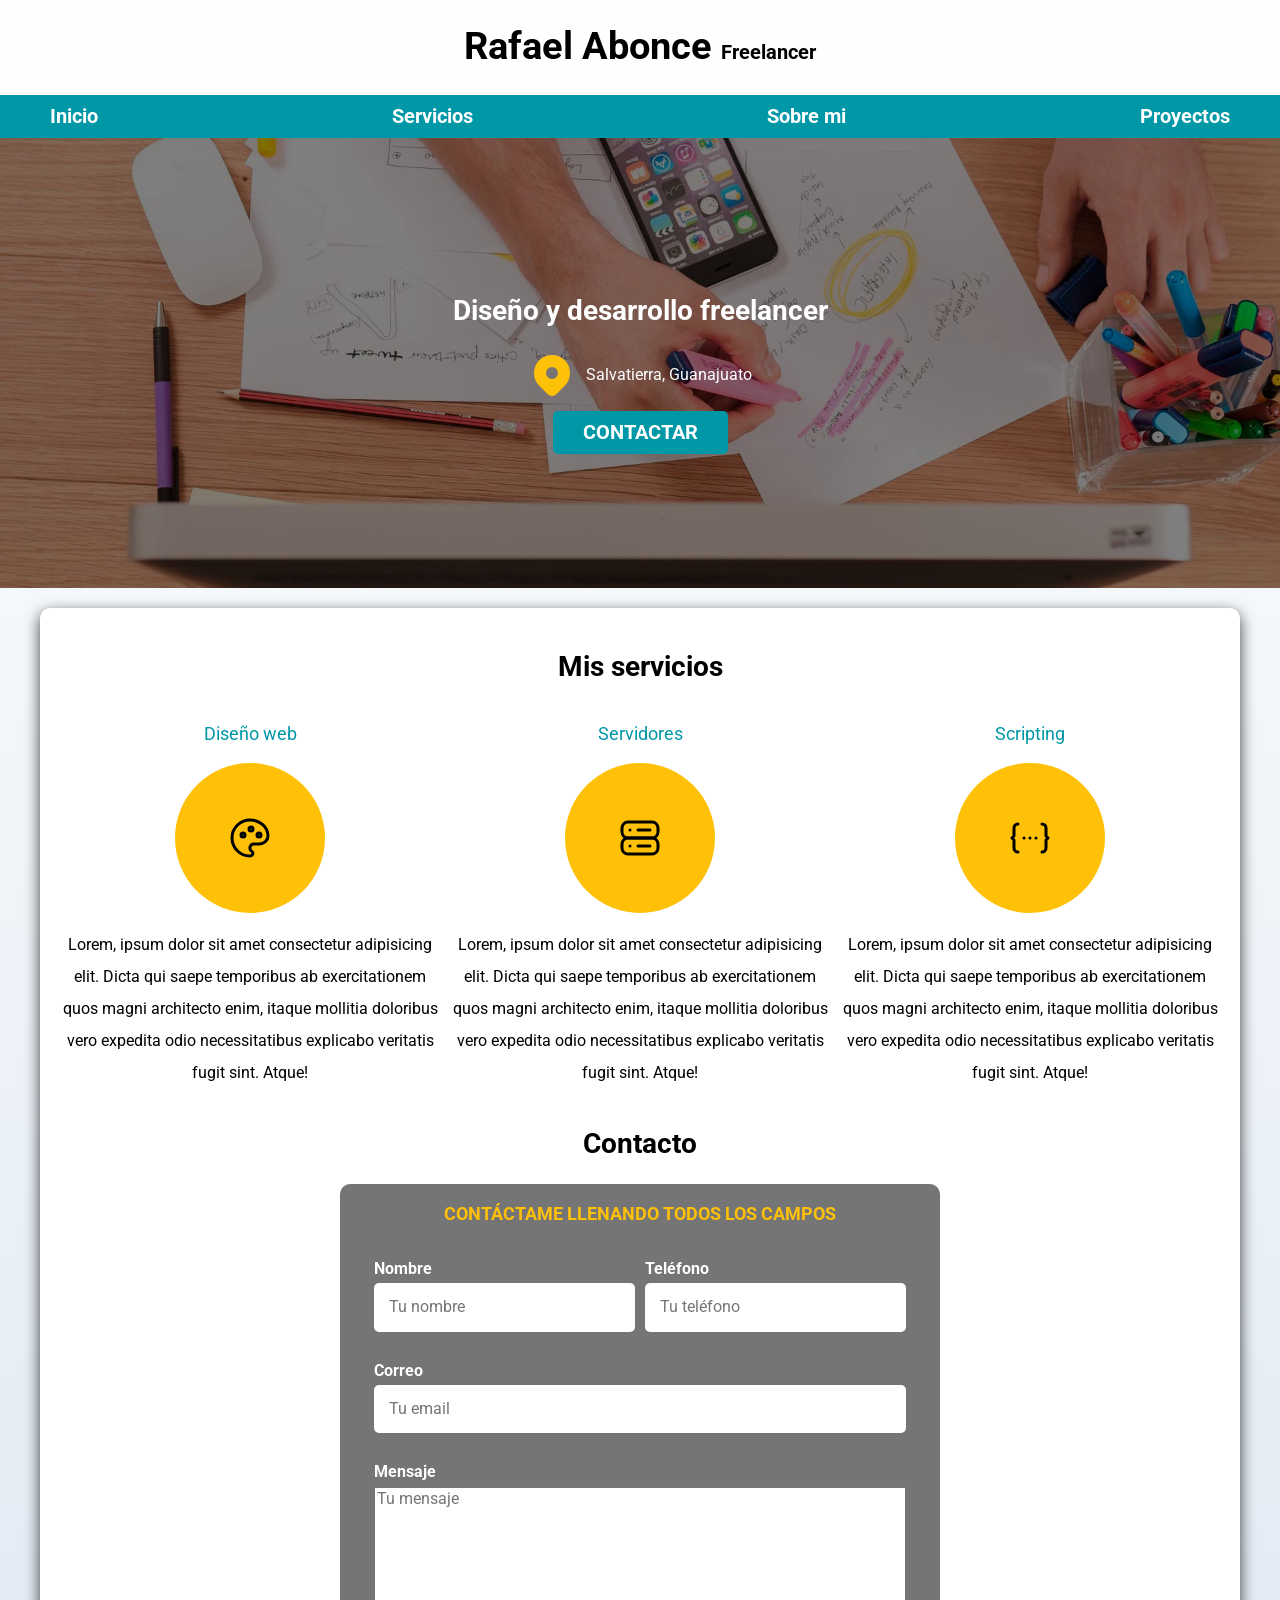
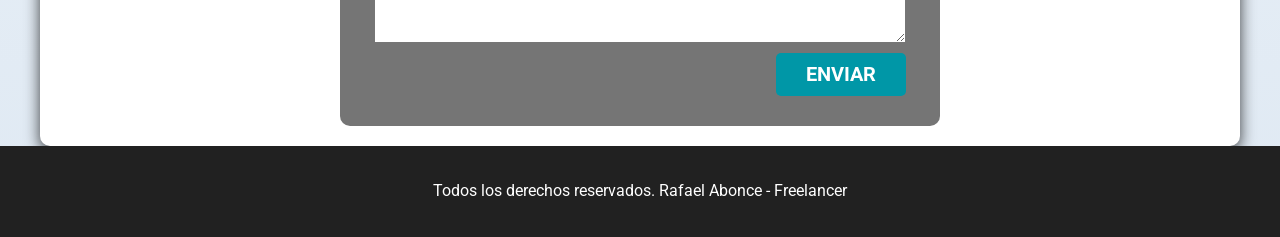
<file: index.html>
<!DOCTYPE html>
<html lang="es">
<head>
    <meta charset="UTF-8">
    <meta name="viewport" content="width=device-width, initial-scale=1.0">
    <title>Freelancer</title>

    <link rel="preload" href="./css/normalize.css" as="style">
    <link rel="stylesheet" href="./css/normalize.css">
    
    <link rel="preconnect" href="https://fonts.googleapis.com">
    <link rel="preconnect" href="https://fonts.gstatic.com" crossorigin>
    <link href="https://fonts.googleapis.com/css2?family=Roboto:ital,wght@0,100;0,300;0,400;0,500;0,700;0,900;1,100;1,300;1,400;1,500;1,700;1,900&display=swap" rel="stylesheet">

    <link rel="preload" href="./css/styles.css" as="style">
    <link rel="stylesheet" href="./css/styles.css">
</head>
<body>
    <header>
        <h1 class="titulo">Rafael Abonce <span>Freelancer</span> </h1>
    </header>
    
    <div class="nav-bg">
        <nav class="navegacion-principal contenedor">
            <a href="#">Inicio</a>
            <a href="#">Servicios</a>
            <a href="#">Sobre mi</a>
            <a href="#">Proyectos</a>
        </nav>
    </div>

    <section class="hero">
        <div class="contenido-hero">
            <h2>Diseño y desarrollo freelancer</h2>
            <div class="ubicacion">
                <svg xmlns="http://www.w3.org/2000/svg" viewBox="0 0 24 24" fill="currentColor" width="48" height="48">
                    <path d="M18.364 4.636a9 9 0 0 1 .203 12.519l-.203 .21l-4.243 4.242a3 3 0 0 1 -4.097 .135l-.144 -.135l-4.244 -4.243a9 9 0 0 1 12.728 -12.728zm-6.364 3.364a3 3 0 1 0 0 6a3 3 0 0 0 0 -6z"></path>
                  </svg>                
                <p>Salvatierra, Guanajuato</p>
            </div>
            <a class="boton" href="#">Contactar</a>
        </div>
    </section>
    
    <main class="contenedor sombra">
        <h2>Mis servicios</h2>

        <div class="servicios">
            <section class="servicio">
                <h3>Diseño web</h3>
                <div class="iconos">
                    <svg xmlns="http://www.w3.org/2000/svg" viewBox="0 0 24 24" fill="none" stroke="currentColor" stroke-linecap="round" stroke-linejoin="round" width="48" height="48" stroke-width="1.5">
                        <path d="M12 21a9 9 0 0 1 0 -18c4.97 0 9 3.582 9 8c0 1.06 -.474 2.078 -1.318 2.828c-.844 .75 -1.989 1.172 -3.182 1.172h-2.5a2 2 0 0 0 -1 3.75a1.3 1.3 0 0 1 -1 2.25"></path>
                        <path d="M8.5 10.5m-1 0a1 1 0 1 0 2 0a1 1 0 1 0 -2 0"></path>
                        <path d="M12.5 7.5m-1 0a1 1 0 1 0 2 0a1 1 0 1 0 -2 0"></path>
                        <path d="M16.5 10.5m-1 0a1 1 0 1 0 2 0a1 1 0 1 0 -2 0"></path>
                      </svg>
                </div>
                <p>Lorem, ipsum dolor sit amet consectetur adipisicing elit. Dicta qui saepe temporibus ab exercitationem quos
                magni architecto enim, itaque mollitia doloribus vero expedita odio necessitatibus explicabo veritatis fugit sint. Atque!</p>
            </section>
        
            <section class="servicio">
                <h3>Servidores</h3>
                <div class="iconos">
                    <svg xmlns="http://www.w3.org/2000/svg" viewBox="0 0 24 24" fill="none" stroke="currentColor" stroke-linecap="round" stroke-linejoin="round" width="48" height="48" stroke-width="1.5">
                        <path d="M3 4m0 3a3 3 0 0 1 3 -3h12a3 3 0 0 1 3 3v2a3 3 0 0 1 -3 3h-12a3 3 0 0 1 -3 -3z"></path>
                        <path d="M3 12m0 3a3 3 0 0 1 3 -3h12a3 3 0 0 1 3 3v2a3 3 0 0 1 -3 3h-12a3 3 0 0 1 -3 -3z"></path>
                        <path d="M7 8l0 .01"></path>
                        <path d="M7 16l0 .01"></path>
                        <path d="M11 8h6"></path>
                        <path d="M11 16h6"></path>
                      </svg>
                </div>
                <p>Lorem, ipsum dolor sit amet consectetur adipisicing elit. Dicta qui saepe temporibus ab exercitationem quos
                magni architecto enim, itaque mollitia doloribus vero expedita odio necessitatibus explicabo veritatis fugit sint. Atque!</p>
            </section>
        
            <section class="servicio">
                <h3>Scripting</h3>
                <div class="iconos">
                    <svg xmlns="http://www.w3.org/2000/svg" viewBox="0 0 24 24" fill="none" stroke="currentColor" stroke-linecap="round" stroke-linejoin="round" width="48" height="48" stroke-width="1.5">
                        <path d="M15 12h.01"></path>
                        <path d="M12 12h.01"></path>
                        <path d="M9 12h.01"></path>
                        <path d="M6 19a2 2 0 0 1 -2 -2v-4l-1 -1l1 -1v-4a2 2 0 0 1 2 -2"></path>
                        <path d="M18 19a2 2 0 0 0 2 -2v-4l1 -1l-1 -1v-4a2 2 0 0 0 -2 -2"></path>
                      </svg>
                </div>
                <p>Lorem, ipsum dolor sit amet consectetur adipisicing elit. Dicta qui saepe temporibus ab exercitationem quos
                magni architecto enim, itaque mollitia doloribus vero expedita odio necessitatibus explicabo veritatis fugit sint. Atque!</p>
            </section>
        </div> <!--.servicios-->        

        <section>
            <h2>Contacto</h2>
            <form class="formulario">
                <fieldset>
                    <legend>Contáctame llenando todos los campos</legend>

                    <div class="contenedor-campos">
                        <div class="campo">
                            <label>Nombre</label>
                            <input type="text" placeholder="Tu nombre">
                        </div>
    
                        <div class="campo">
                            <label>Teléfono</label>
                            <input type="tel" placeholder="Tu teléfono">
                        </div>
    
                        <div class="campo">
                            <label>Correo</label>
                            <input type="email" placeholder="Tu email">
                        </div>
    
                        <div class="campo">
                            <label>Mensaje</label>
                            <textarea placeholder="Tu mensaje"></textarea>
                        </div>
                    </div> <!--.contenedor-campos-->

                    <div class="alinear-derecha flex">
                        <input class="boton" type="submit" value="Enviar">
                    </div>
                </fieldset>
            </form>
        </section>            
    </main>

    <footer class="footer">
        <p>Todos los derechos reservados. Rafael Abonce - Freelancer</p>
    </footer>
</body>
</html>
</file>
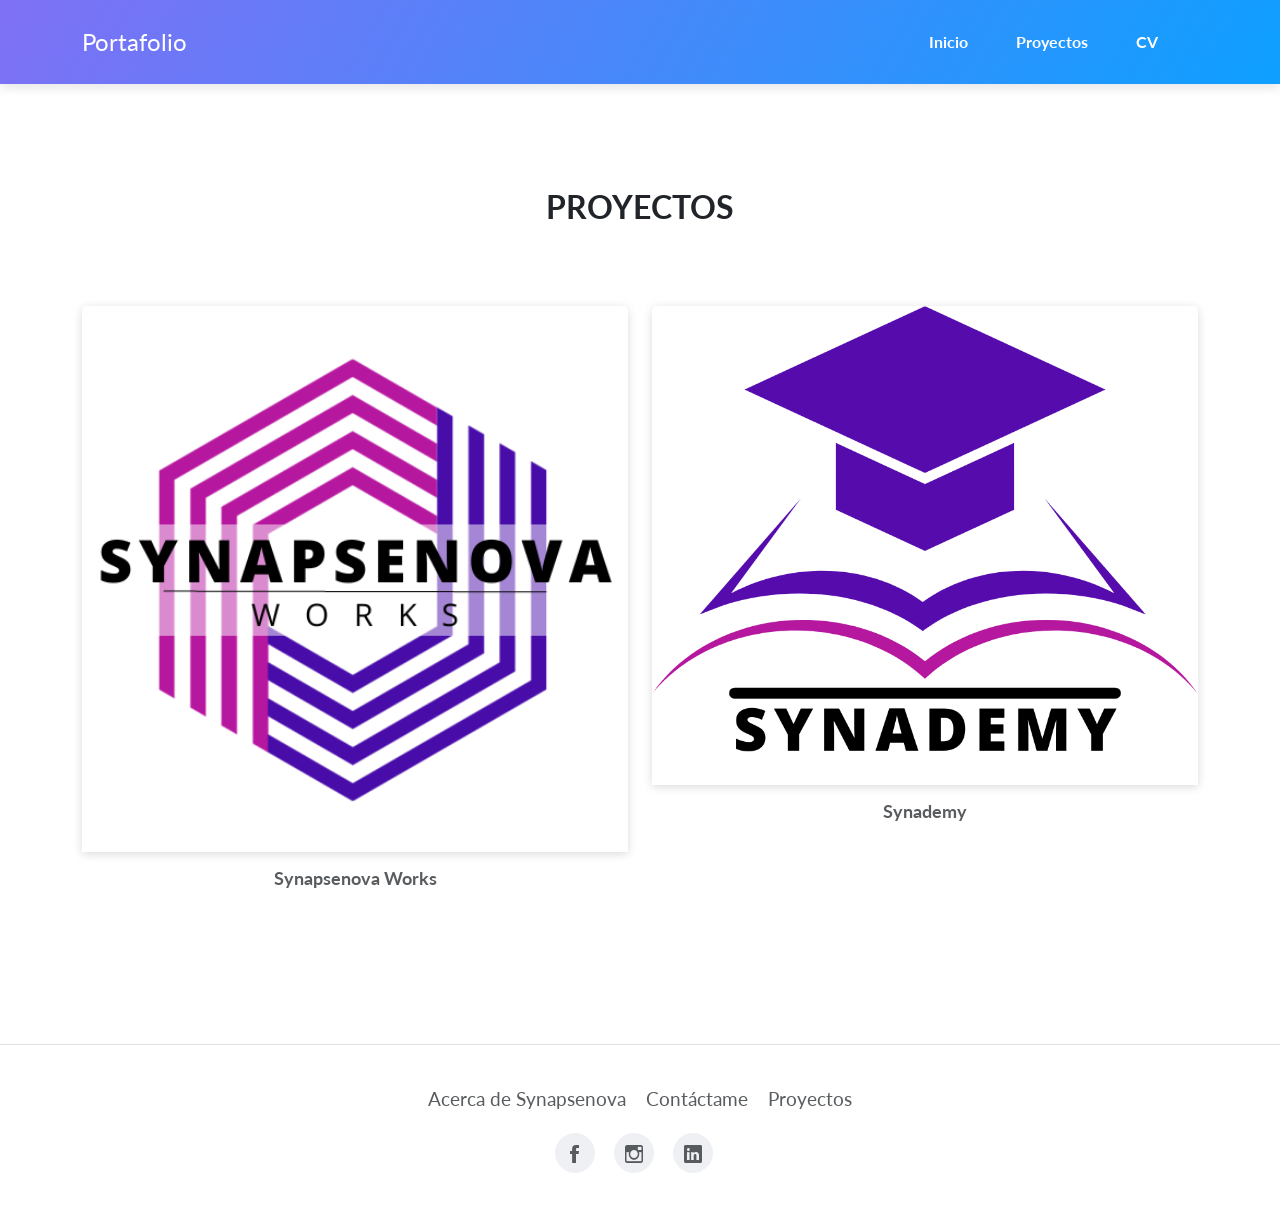
<file: proyectos.html>
<!DOCTYPE html>
<html data-bs-theme="light">

<head>
    <meta charset="utf-8">
    <meta name="viewport" content="width=device-width, initial-scale=1.0, shrink-to-fit=no">
    <title>Proyectos</title>
    <link rel="icon" type="image/png" sizes="500x500" href="assets/img/Principal.png">
    <link rel="stylesheet" href="assets/bootstrap/css/bootstrap.min.css">
    <link rel="stylesheet" href="https://fonts.googleapis.com/css?family=Lato:300,400,700&amp;display=swap">
    <link rel="stylesheet" href="assets/fonts/ionicons.min.css">
    <link rel="stylesheet" href="assets/css/pikaday.min.css">
</head>

<body>
    <nav class="navbar navbar-expand-lg fixed-top portfolio-navbar gradient navbar-dark">
        <div class="container"><a class="navbar-brand logo" href="index.html">Portafolio</a><button data-bs-toggle="collapse" class="navbar-toggler" data-bs-target="#navbarNav"><span class="visually-hidden">Toggle navigation</span><span class="navbar-toggler-icon"></span></button>
            <div class="collapse navbar-collapse" id="navbarNav">
                <ul class="navbar-nav ms-auto">
                    <li class="nav-item"><a class="nav-link" href="index.html">Inicio</a></li>
                    <li class="nav-item"><a class="nav-link active" href="proyectos.html">Proyectos</a></li>
                    <li class="nav-item"><a class="nav-link" href="cv.html">CV</a></li>
                </ul>
            </div>
        </div>
    </nav>
    <main class="page projects-page">
        <section class="portfolio-block projects-cards">
            <div class="container">
                <div class="heading">
                    <h2>Proyectos</h2>
                </div>
                <div class="row">
                    <div class="col-md-6 col-lg-6">
                        <div class="card border-0"><a href="https://synapsenova.com"><img class="card-img-top scale-on-hover" src="assets/img/Principal.png" alt="Card Image" width="75%" height="75%"></a>
                            <div class="card-body">
                                <h6><a href="https://synapsenova.com">Synapsenova Works</a></h6>
                                <p class="text-muted card-text"></p>
                            </div>
                        </div>
                    </div>
                    <div class="col-md-6 col-lg-6">
                        <div class="card border-0"><a href="https://academy.synapsenova.com"><img class="card-img-top scale-on-hover" src="assets/img/Synademy.png" alt="Card Image" width="75%" height="75%"></a>
                            <div class="card-body">
                                <h6><a href="https://academy.synapsenova.com">Synademy</a></h6>
                                <p class="text-muted card-text"></p>
                            </div>
                        </div>
                    </div>
                </div>
            </div>
        </section>
    </main>
    <footer class="page-footer py-3 border-top">
        <div class="container my-4">
            <div class="links"><a href="https://synapsenova.com/">Acerca de Synapsenova</a><a href="mailto:aboncerafael0@gmail.com">Contáctame</a><a href="proyectos.html">Proyectos</a></div>
            <div class="social-icons"><a class="me-3" href="#"><i class="icon ion-social-facebook"></i></a><a class="me-3" href="#"><i class="icon ion-social-instagram-outline"></i></a><a class="me-3" href="https://www.linkedin.com/in/rafael-abonce-garcía-97327a286/"><i class="icon ion-social-linkedin"></i></a></div>
        </div>
    </footer>
    <script src="assets/bootstrap/js/bootstrap.min.js"></script>
    <script src="assets/js/pikaday.min.js"></script>
    <script src="assets/js/theme.js"></script>
</body>

</html>
</file>
<file: css/styles.css>
:root{
    --blanco: #ffffff;
    --oscuro: #212121;
    --primario: #ffc107;
    --secundario: #0097a7;
    --gris: #757575;
    --grisClaro: #DFE9F3;
}

/* Globales */

html{
    font-size: 62.5%;
    font-family: 'Roboto', sans-serif;
    font-weight: 400;
    box-sizing: border-box;
    scroll-snap-type: y mandatory;
}

*, *:before, *:after{
    box-sizing: inherit;
}

body{
    font-size: 16px; /* 1 rem = 10px */
    background-image: linear-gradient(to top, var(--grisClaro) 0%, var(--blanco) 100%);
}

.contenedor{
    max-width: 120rem;
    margin: 0 auto;
}

.boton{
    background-color: var(--secundario);
    color: var(--blanco);
    padding: 1rem 3rem;
    font-size: 2rem;
    text-decoration: none;
    text-transform: uppercase;
    font-weight: 700;
    border-radius: 0.5rem;
    width: 90%;
    text-align: center;
    border: none;
}

.boton:hover{
    background-color: var(--primario);
    color: var(--oscuro);
    cursor: pointer;
}

@media (min-width: 768px){
    .boton{
        width: auto;
    }
}

.sombra{
    -webkit-box-shadow: 0px 5px 15px 0px rgba(0,0,0,0.75);
    -moz-box-shadow: 0px 5px 15px 0px rgba(0,0,0,0.75);
    box-shadow: 0px 5px 15px 0px rgba(0,0,0,0.75);
    background-color: var(--blanco);
    padding: 2rem;
    border-radius: 1rem;
}

.iconos{
    height: 15rem;
    width: 15rem;
    background-color: var(--primario);
    border-radius: 50%;
    display: flex;
    align-items: center;
    justify-content: center;
}

/* Tipografías */

h1{
    font-size: 3.8rem;
}

h2{
    font-size: 2.8rem;
}

h3{
    font-size: 1.8rem;
}

h1, h2, h3{
    text-align: center;
}

/* Titulos */

.titulo span{
    font-size: 2rem;
}

/* Utilidades*/

.flex{ display: flex; }

.alinear-derecha{ justify-content: flex-end; }

.w-sm-100{ width: 100%; }

/* Nav */

.nav-bg{
    background-color: var(--secundario);
}

.navegacion-principal{
    display: flex;
    text-align: center;
}

.navegacion-principal a{
    padding: 1rem;
    color: var(--blanco);
    text-decoration: none;
    font-size: 2rem;
    font-weight: 700;
}

.navegacion-principal a:hover{
    background-color: var(--primario);
    color: var(--oscuro);
}

@media (min-width: 480px){
    .navegacion-principal{
        flex-direction: column;
    }
}

@media (min-width: 768px){
    .navegacion-principal{
        flex-direction: column;
        justify-content: space-between;
    }
}

@media (min-width: 1140px){
    .navegacion-principal{
        flex-direction: row;
    }
}
@media (min-width: 1400px){
    .navegacion-principal{
        flex-direction: row;
    }    
}

/* Hero */

.hero{
    background-image: url("../img/hero.jpg");
    background-repeat: no-repeat;
    background-size: cover;
    height: 45rem;
    position: relative;
    margin-bottom: 2rem;
}

.contenido-hero{
    padding: 20px;
    position: absolute;
    width: 100%;
    height: 100%;
    background-color: rgba(0, 0, 0, 0.5);
    background-color: rgb(0 0 0 / 50%);

    display: flex;
    flex-direction: column;
    align-items: center;
    justify-content: center;
}

.contenido-hero p, .contenido-hero h2{
    color: var(--blanco);
}

.contenido-hero .ubicacion{
    display: flex;
    align-items: center;
}

.contenido-hero .boton{
    margin-top: 1rem;
}

.contenido-hero .ubicacion svg{
    color: var(--primario);
    font-size: 2rem;
    margin-right: 1rem;
}

/* Scroll snap */

.servicios, nav, .formulario{
    scroll-snap-align: center;
    scroll-snap-stop: always;
}

/* Servicios */
@media (min-width: 768px){
    .servicios{
        display: grid;
        grid-template-columns: repeat(3, 1fr);
        gap: 1rem;
    }
}

/* Servicio */

.servicio{
    display: flex;
    flex-direction: column;
    align-items: center;
    text-align: center;
}

.servicio h3{
    color: var(--secundario);
    font-weight: 400;
}

.servicio p{
    line-height: 2;
}

/* Formulario */

.formulario{
    background-color: var(--gris);
    width: min(60rem, 100%); /* 60rem o 100% */
    margin: 0 auto;
    padding: 2rem;
    border-radius: 1rem;
}

.formulario fieldset{
    border: none;
}

.formulario legend{
    text-align: center;
    font-size: 1.8rem;
    text-transform: uppercase;
    font-weight: 700;
    margin-bottom: 2rem;
    color: var(--primario);
}

@media (min-width: 768px){
    .contenedor-campos{
        display: grid;
        grid-template-columns: repeat(2, 1fr);
        grid-template-rows: auto auto 20rem;
        gap: 1rem;
    }

    .campo:nth-child(3), .campo:nth-child(4){
        grid-column: 1 / 3;
    }
}

.campo{
    display: flex;
    flex-direction: column;
    margin: 1rem 0;
}

.campo label{
    color: var(--blanco);
    font-weight: 700;
    margin-bottom: 0.5rem;
    display: block;
}

.campo input{
    width: 100%;
    border: none;
    padding: 1.5rem;
    border-radius: 0.5rem;
}

.campo textarea{
    height: 20rem;
}

.enviar .boton{
    width: 100%;
}

/* Footer */

.footer{
    background-color: var(--oscuro);
    color: var(--blanco);
    padding: 2rem 0;
    text-align: center;
}
</file>
<file: assets/css/pikaday.min.css>
/* !
 * Pikaday
 * Copyright © 2014 David Bushell | BSD & MIT license | http://dbushell.com/ */

.pika-single {
  z-index: 9999;
  display: block;
  position: relative;
  color: #333;
  background: #fff;
  border: 1px solid #ccc;
  border-bottom-color: #bbb;
  font-family: "Helvetica Neue",Helvetica,Arial,sans-serif;
}

.pika-single:after, .pika-single:before {
  content: " ";
  display: table;
}

.pika-single:after {
  clear: both;
}

.pika-single.is-hidden {
  display: none;
}

.pika-single.is-bound {
  position: absolute;
  box-shadow: 0 5px 15px -5px rgba(0,0,0,.5);
}

.pika-lendar {
  float: left;
  width: 240px;
  margin: 8px;
}

.pika-title {
  position: relative;
  text-align: center;
}

.pika-label {
  display: inline-block;
  position: relative;
  z-index: 9999;
  overflow: hidden;
  margin: 0;
  padding: 5px 3px;
  font-size: 14px;
  line-height: 20px;
  font-weight: 700;
  background-color: #fff;
}

.pika-title select {
  cursor: pointer;
  position: absolute;
  z-index: 9998;
  margin: 0;
  left: 0;
  top: 5px;
  opacity: 0;
}

.pika-next, .pika-prev {
  display: block;
  cursor: pointer;
  position: relative;
  outline: 0;
  border: 0;
  padding: 0;
  width: 20px;
  height: 30px;
  text-indent: 20px;
  white-space: nowrap;
  overflow: hidden;
  background-color: transparent;
  background-position: center center;
  background-repeat: no-repeat;
  background-size: 75% 75%;
  opacity: .5;
}

.pika-next:hover, .pika-prev:hover {
  opacity: 1;
}

.is-rtl .pika-next, .pika-prev {
  float: left;
  background-image: url([data-uri]);
}

.is-rtl .pika-prev, .pika-next {
  float: right;
  background-image: url([data-uri]);
}

.pika-next.is-disabled, .pika-prev.is-disabled {
  cursor: default;
  opacity: .2;
}

.pika-select {
  display: inline-block;
}

.pika-table {
  width: 100%;
  border-collapse: collapse;
  border-spacing: 0;
  border: 0;
}

.pika-table td, .pika-table th {
  width: 14.285714285714286%;
  padding: 0;
}

.pika-table th {
  color: #999;
  font-size: 12px;
  line-height: 25px;
  font-weight: 700;
  text-align: center;
}

.pika-button {
  cursor: pointer;
  display: block;
  box-sizing: border-box;
  -moz-box-sizing: border-box;
  outline: 0;
  border: 0;
  margin: 0;
  width: 100%;
  padding: 5px;
  color: #666;
  font-size: 12px;
  line-height: 15px;
  text-align: right;
  background: #f5f5f5;
}

.pika-week {
  font-size: 11px;
  color: #999;
}

.is-today .pika-button {
  color: #3af;
  font-weight: 700;
}

.has-event .pika-button, .is-selected .pika-button {
  color: #fff;
  font-weight: 700;
  background: #3af;
  box-shadow: inset 0 1px 3px #178fe5;
  border-radius: 3px;
}

.has-event .pika-button {
  background: #005da9;
  box-shadow: inset 0 1px 3px #0076c9;
}

.is-disabled .pika-button, .is-inrange .pika-button {
  background: #d5e9f7;
}

.is-startrange .pika-button {
  color: #fff;
  background: #6cb31d;
  box-shadow: none;
  border-radius: 3px;
}

.is-endrange .pika-button {
  color: #fff;
  background: #3af;
  box-shadow: none;
  border-radius: 3px;
}

.is-disabled .pika-button {
  pointer-events: none;
  cursor: default;
  color: #999;
  opacity: .3;
}

.is-outside-current-month .pika-button {
  color: #999;
  opacity: .3;
}

.is-selection-disabled {
  pointer-events: none;
  cursor: default;
}

.pika-button:hover, .pika-row.pick-whole-week:hover .pika-button {
  color: #fff;
  background: #ff8000;
  box-shadow: none;
  border-radius: 3px;
}

.pika-table abbr {
  border-bottom: none;
  cursor: help;
}

/* # sourceMappingURL=pikaday.min.css.map */

.page-footer .links a {
  font-size: 1.2rem;
}

.portfolio-block.cv .group .item {
  border-bottom: 1px solid var(--bs-dark-bg-subtle);
}
</file>
